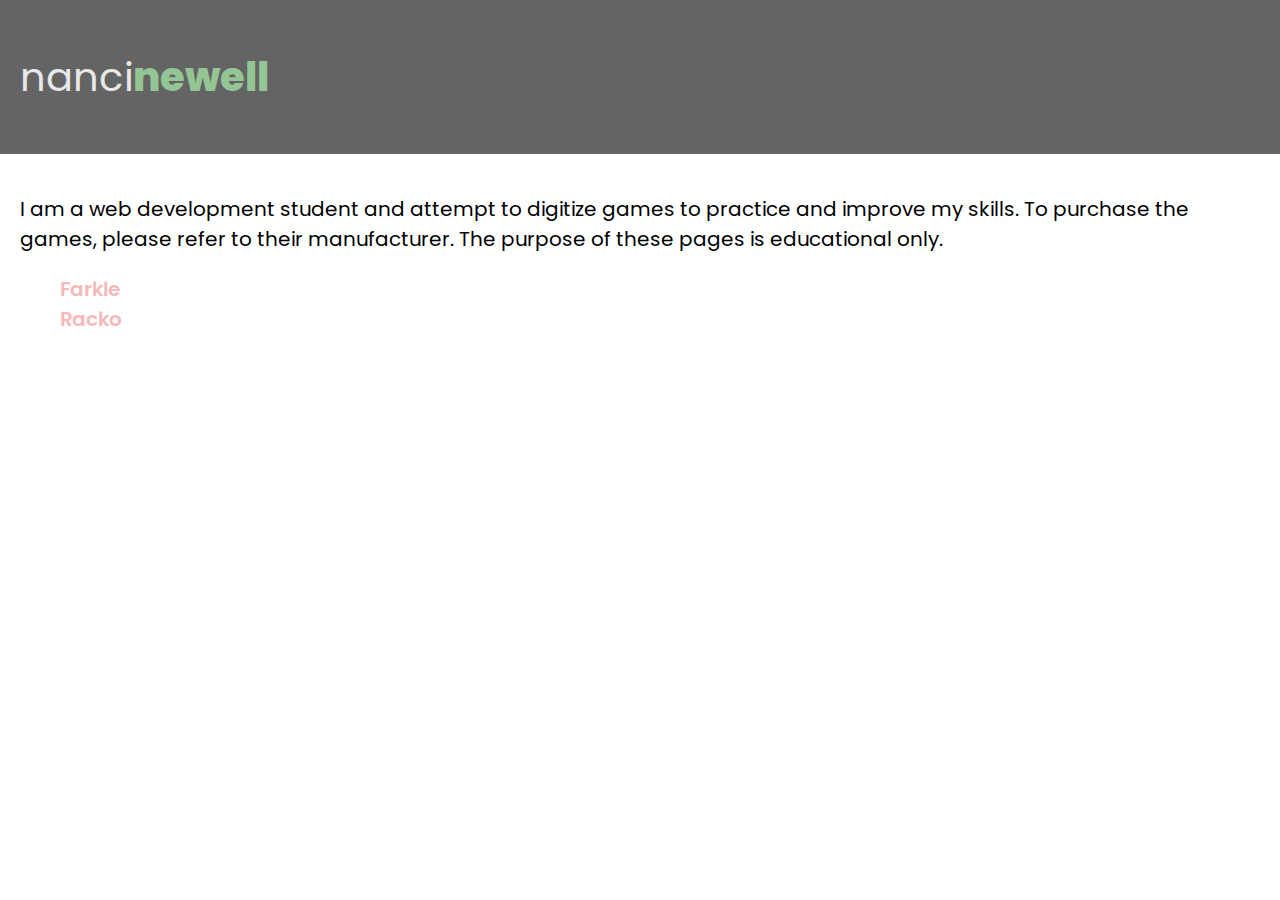
<file: index.html>
﻿<!DOCTYPE html>

<html>
<head>
    <meta charset="utf-8" />
    <title>Games</title>
    <link rel="stylesheet" media="screen" href="main.css">
    <meta name="viewport" content="width=device-width, initial-scale=1.0">
</head>
<body>
    <header>
        <h1 class="brand">nanci<span class="brand">newell</span></h1>
    </header>

    <main>
        
        <p>I am a web development student and attempt to digitize games to practice and improve my skills. 
        To purchase the games, please refer to their manufacturer. The purpose of these pages is educational only.</p>

        <ul>
            <li><a href="farkle/index.html">Farkle</a></li>
            <li><a href="racko/racko.html">Racko</a></li>
        </ul>
    </main>
   
</body>
</html>
</file>
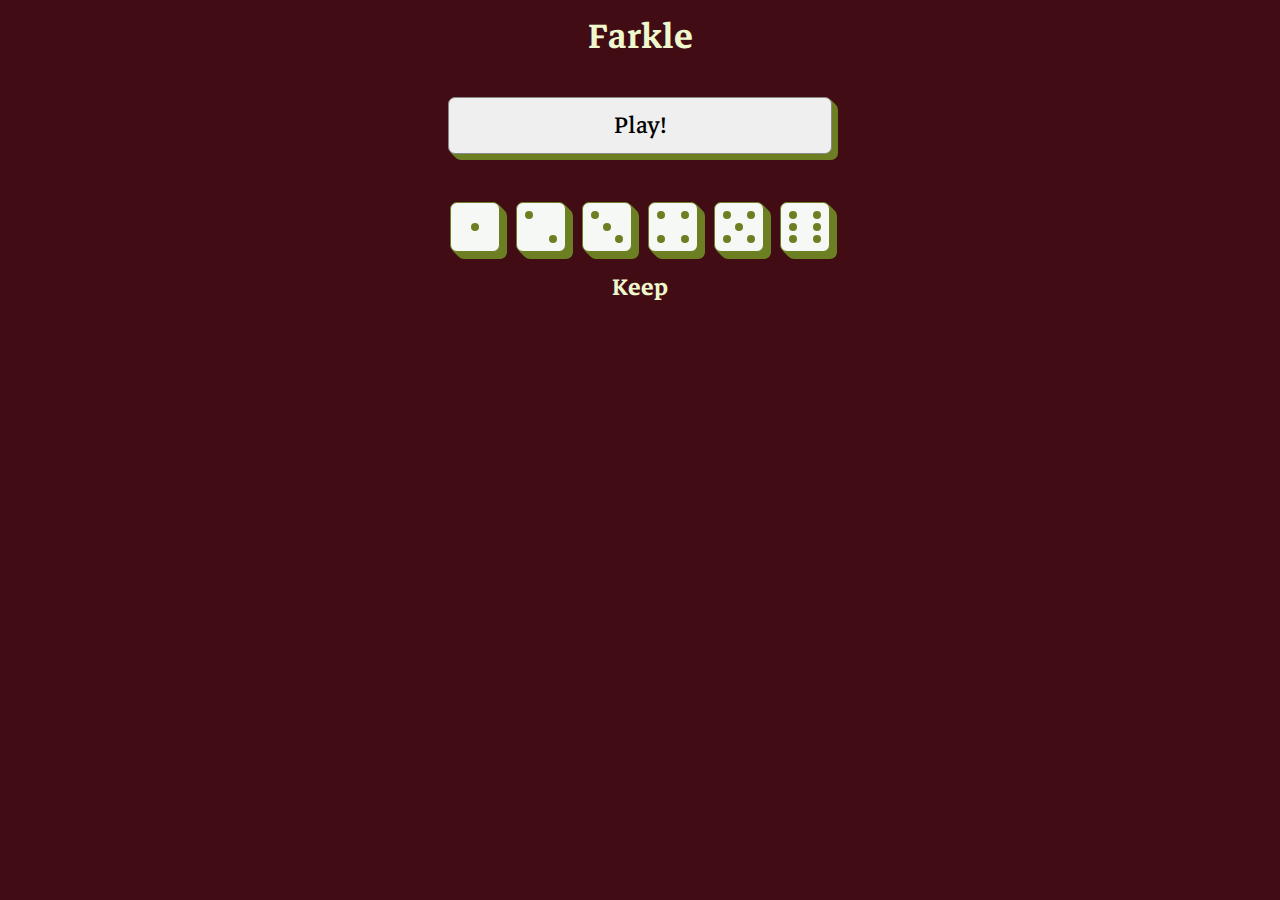
<file: farkle/index.html>
﻿<!DOCTYPE html>

<html>
<head>
    <meta charset="utf-8" />
    <title>Farkle</title>
    <link rel="stylesheet" media="screen" href="styles/main.css">
    <link rel="icon" href="favicon.ico" type="image/x-icon" />
</head>
<body>
    <header>
        <h1>Farkle</h1>
    </header>

    <main>
        <section id="play-area">
            <button id="play-button" onclick="play()">Play!</button>
            <button id="roll-button" class="hidden">Roll</button>
            <section id="roll-area">
                <div id="1"class="die render1 roll" name="1"></div>
                <div id="2"class="die render2 roll" name="2"></div>
                <div id="3"class="die render3 roll" name="3"></div>
                <div id="4"class="die render4 roll" name="4"></div>
                <div id="5"class="die render5 roll" name="5"></div>
                <div id="6"class="die render6 roll" name="6"></div>
            </section>
            <section id="keep-area">
                <h2>Keep</h2>
                <button id="keep-button" class="hidden">Save &amp; End Turn</button>
            </section>
        </section>
        <section id="score-turn"></section>
        <section id="score-total">
            <div id="player1"></div>
            <div id="player2"></div>
        </section>
        <div id="which-player"></div>
    </main>
    <script src="js/farkle.js"></script>
</body>
</html>
</file>
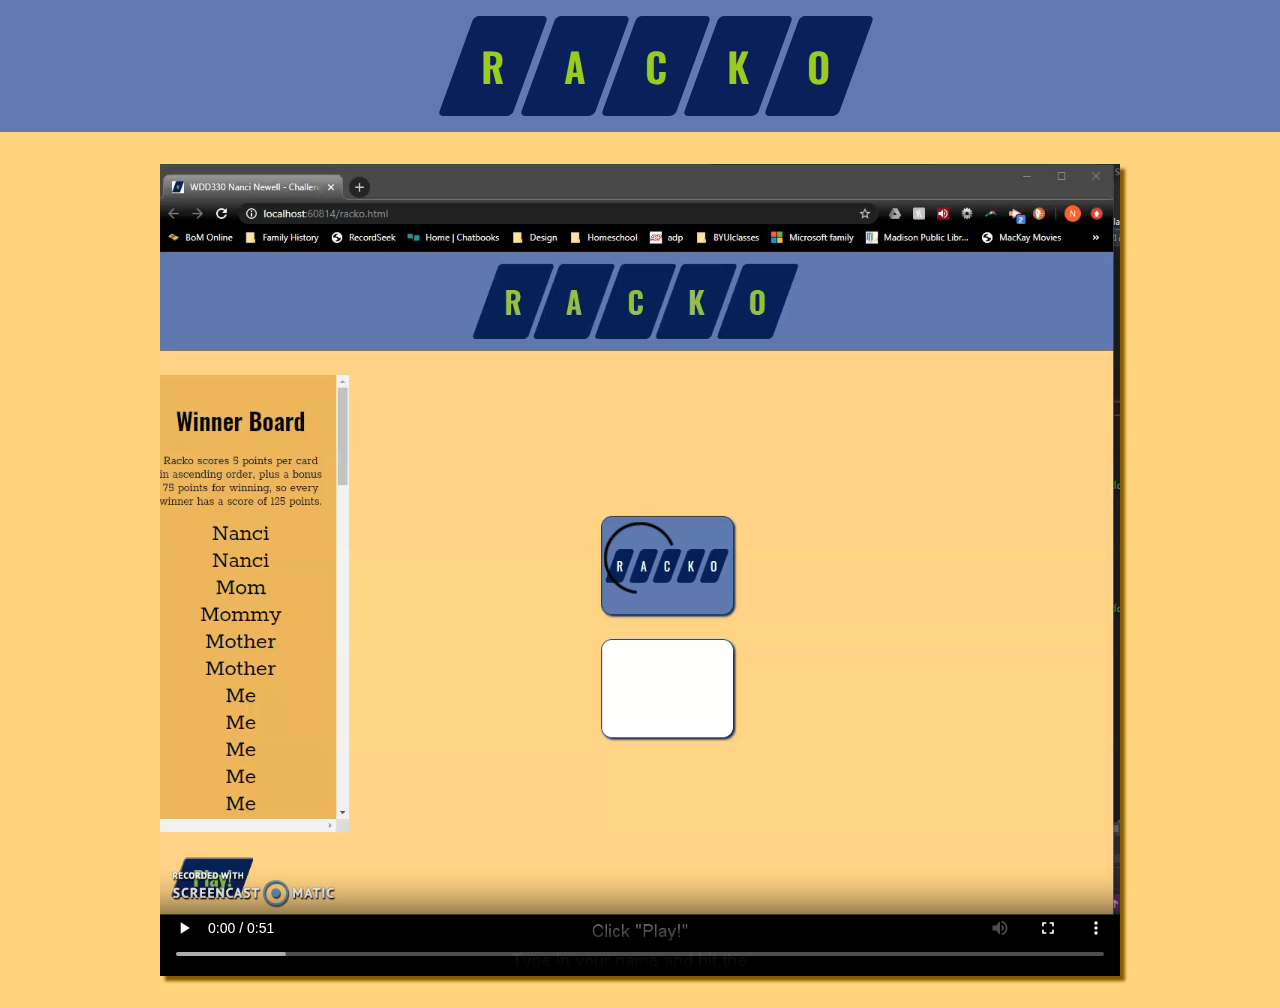
<file: racko/demo.html>
﻿<!doctype html>
<html>
<head>
    <meta charset="utf-8">
    <title>WDD330 Nanci Newell - Challenge 2: Racko</title>
    <link rel="stylesheet" media="screen" href="styles/racko-styles-s.css">
    <link rel="stylesheet" media="screen" href="styles/racko-styles-l.css">
    <link rel="icon" type="image/png" sizes="32x32" href="images/favicon.png">
    <link rel="icon" type="image/png" sizes="96x96" href="images/favicon-96x96.png">
</head>

<body>
    <header>
        <div class="logo-container">
            <div class="logo"><p>R</p></div>
            <div class="logo"><p>A</p></div>
            <div class="logo"><p>C</p></div>
            <div class="logo"><p>K</p></div>
            <div class="logo"><p>O</p></div>
        </div>
    </header>
    <main class="demo">
        <video src="images/racko_demonstration.mp4" controls></video>
    </main>

    <footer></footer>
    </script>
</body>
</html>
</file>
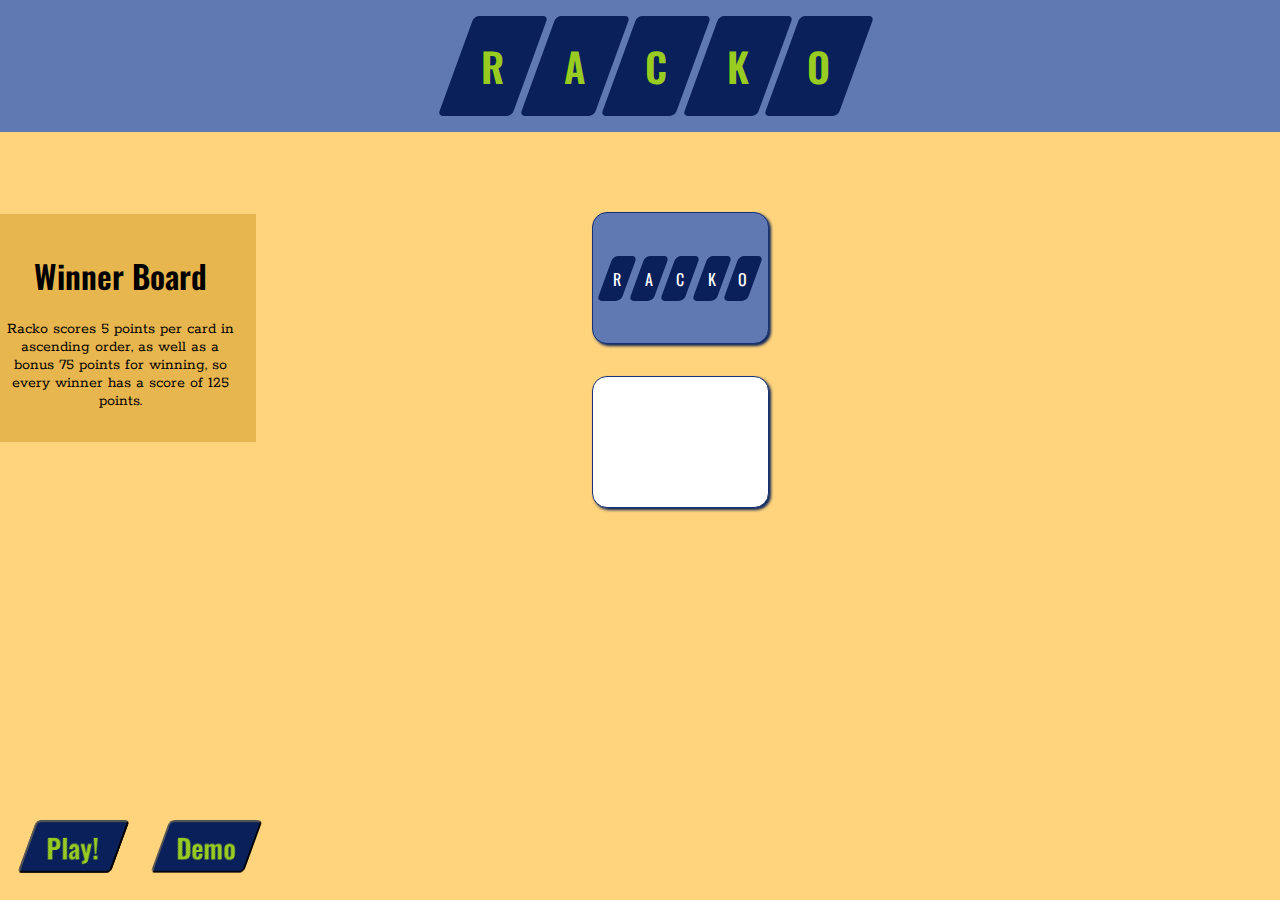
<file: racko/racko.html>
﻿<!doctype html>
<html>
<head>
    <meta charset="utf-8">
    <title>WDD330 Nanci Newell - Challenge 2: Racko</title>
    <link rel="stylesheet" media="screen" href="styles/racko-styles-s.css">
    <link rel="stylesheet" media="screen" href="styles/racko-styles-l.css">
    <link rel="icon" type="image/png" sizes="32x32" href="images/favicon.png">
    <link rel="icon" type="image/png" sizes="96x96" href="images/favicon-96x96.png">
    <meta name="viewport" content="width=device-width, initial-scale=1.0">
</head>

<body>
    <header>
        <div class="logo-container">
            <div class="logo"><p>R</p></div>
            <div class="logo"><p>A</p></div>
            <div class="logo"><p>C</p></div>
            <div class="logo"><p>K</p></div>
            <div class="logo"><p>O</p></div>
        </div>
    </header>
    <main>
        <div id="score-board-container">
            <div id="score-board">
                <h1>Winner Board</h1>
                <p>Racko scores 5 points per card in ascending order, as well as a bonus 75 points for winning, so every winner has a score of 125 points. </p>
            </div>
            <button id="play-button"><div class="button-text">Play!</div></button>
        </div>
        <div id="game-container" class="hide">
            <div id="computer-card-area"></div>
            <div id="piles">
                <div class="card-back" id="draw-pile">
                    <div class="logo-container-card">
                        <div class="logo-card"><p>R</p></div>
                        <div class="logo-card"><p>A</p></div>
                        <div class="logo-card"><p>C</p></div>
                        <div class="logo-card"><p>K</p></div>
                        <div class="logo-card"><p>O</p></div>
                    </div>
                </div>
                <div class="card-front" id="discard-pile"></div>
            </div>

            <div id="player-card-area"></div>
            <button id="quit-button"class="hide"><div class="button-text">Quit</div></button>
        </div>
        <a href="demo.html" target="_blank"><button id="demo-button"><div class="button-text">Demo</div></button></a>
    </main>

    <footer></footer>
    <script src="js/racko_localplay_stretch.js" type="module">
            
    </script>
</body>
</html >
</file>
<file: main.css>
﻿/* * * * * * * * * * * * * * * * * * * * * * * * * * * * * * * * * * * * 
                    FONTS/COLORS
* * * * * * * * * * * * * * * * * * * * * * * * * * * * * * * * * * * * 
    Light Gray:         1:#  2:#ffffff  3:#e8e8e8  4:#bbbbbb  5:#8e8d8d
    Gray:               1:#  2:#ededed  3:#bfbfbf  4:#949494  5:#656464
    Dark Gray:          1:#f2f2f2  2:#bcbbbe  3:#96939b  4:#797482  5:#5f586b
    Green:              1:#e4f0e4  2:#bfdcbf  3:#94c595  4:#67a867  5:#3f8b3f
    Red:                1:#fff3f3  2:#ffdddd  3:#f6b9b9  4:#d18080  5:#ae4f4f
*/
@import url('https://fonts.googleapis.com/css2?family=Poppins:wght@200;400;600;800&display=swap');
/* * * * * * * * * * * * * * * * * * * * * * * * * * * * * * * * * * * * 
                    GENERAL
* * * * * * * * * * * * * * * * * * * * * * * * * * * * * * * * * * * */
body {
    font-family: 'Poppins', sans-serif;
    margin: 0;
    font-size: 1.25em;
}

main{
    padding: 1em;
}

/* * * * * * * * * * * * * * * * * * * * * * * * * * * * * * * * * * * * 
                    HEADER
* * * * * * * * * * * * * * * * * * * * * * * * * * * * * * * * * * * */
span.brand {
    font-weight: 800;
    color: #94c595;
}

h1.brand {
    font-weight: 400;
    color: #e8e8e8;
}

header {
    background-color: #656464;
    margin: 0;
    padding: 1em;
}

/* * * * * * * * * * * * * * * * * * * * * * * * * * * * * * * * * * * * 
                    LIST/LINKS
* * * * * * * * * * * * * * * * * * * * * * * * * * * * * * * * * * * */
ul, li{
    list-style: none;
}

a {
    text-decoration: none;
    color: #f6b9b9;
    font-weight: 600;
    transition: .3s;
}

a:hover {
    color: #ae4f4f;
}
</file>
<file: farkle/styles/main.css>
﻿/* * * * * * * * * * * * * * * * * * * * * * * * * * * * * * * * * * * * 
                    FONTS/COLORS
* * * * * * * * * * * * * * * * * * * * * * * * * * * * * * * * * * * * 
    Light Goldenrod Yellow: 1:#fdfefb  2:#f7fbe9  3:#eff7cf  4:#d8e5a4  5:#afc16b  6:#8ca042  7:#6c8023  8: #4a5b0b
    Turquoise Green:        1:#f5f8f5  2:#dbead9  3:#bad9b5  4:#90bf88  5:#63a059
    Olive Green:            1:#f8f3ca  2:#cdc68d  3:#aba361  4:#817a40  5:#706823
    Wine:                   1:#b87070  2:#904b4b  3:#732c2c  4:#581616  5:#380505
    Dark Sienna:            1:#783640  2:#5f1e28  3:#420c14  4:#270107  5:#110003
*/
@import url('https://fonts.googleapis.com/css2?family=Markazi+Text:wght@200;400;500;600;700&display=swap');
/* * * * * * * * * * * * * * * * * * * * * * * * * * * * * * * * * * * * 
                    GENERAL
* * * * * * * * * * * * * * * * * * * * * * * * * * * * * * * * * * * */
body {
    background-color: #420c14;
    font-family: 'Markazi Text', serif;
    color: white;
}

button, input {
    padding: .25em;
    width: 12em;
    margin: 1em auto;
    border: 1px solid #888888;
    border-radius: 7px;
    box-shadow: 6px 6px #6c8023,5px 5px #6c8023, 4px 4px #6c8023, 3px 3px #6c8023, 2px 2px #6c8023, 1px 1px #6c8023;
    font-family: 'Markazi Text', serif;
    font-size: 2em;
}

h1, h2, h3, h4, h5, h6 {
    color: #eff7cf;
    text-align: center;
    font-weight: 600;
    margin: 0;
}

h1 {
    font-size: 3em;
}

h2 {
    font-size: 2em;
}

.hidden {
    display: none;
}

/* * * * * * * * * * * * * * * * * * * * * * * * * * * * * * * * * * * * 
                    LAYOUT
* * * * * * * * * * * * * * * * * * * * * * * * * * * * * * * * * * * */
main {
    display: flex;
    flex-direction: column;
    align-items: center;
}

#play-area{
    display: flex;
    flex-direction: column;
    align-items: center;
}

#roll-area {
    display: grid;
    grid-template-areas: 'die1 die2 die3 die4 die5 die6';
    grid-gap: 1em;
    max-width: 25em;
    margin-top: 1em;
}


#die1 {
    grid-area: die1;
}

#die2 {
    grid-area: die2;
}

#die3 {
    grid-area: die3;
}

#die4 {
    grid-area: die4;
}

#die5 {
    grid-area: die5;
}

#die6 {
    grid-area: die6;
}

#keep-area {
    max-width: 25em;
    margin-top: 1em;
    height: 15em;
}

#keep-area h2 {
    grid-area: keep;
    text-align: center;
    margin-bottom: 3em;
}

/* * * * * * * * * * * * * * * * * * * * * * * * * * * * * * * * * * * * 
                    DICE
* * * * * * * * * * * * * * * * * * * * * * * * * * * * * * * * * * * */
.kept, .saved{
    transform: translateY(125px);
    transition: .7s linear;
}
.rolled {
    transition: 1s;
}

.die {
    border: 1px solid #6c8023;
    border-radius: 7px;
    background-color: #f5f8f5;
    height: 3em;
    width: 3em;
    box-shadow: 7px 7px #6c8023, 6px 6px #6c8023, 5px 5px #6c8023, 4px 4px #6c8023, 3px 3px #6c8023, 2px 2px #6c8023, 1px 1px #6c8023;
    display: flex;
    justify-content: center;
    align-items: center;
    
}

.rolled:hover, button:hover {
    box-shadow: 7px 7px #d8e5a4, 6px 6px #d8e5a4, 5px 5px #d8e5a4, 4px 4px #d8e5a4, 3px 3px #d8e5a4, 2px 2px #d8e5a4, 1px 1px #d8e5a4;
    transition: box-shadow .25s;
}

.render1:after, .render2::after, .render3::after, .render4::after, .render5::after, .render6::after {
    content: " ";
    height: 8px;
    width: 8px;
    border-radius: 50%;
    text-align: center;
}
.render1:after {
    background-color: #6c8023;
}

.render2::after {
    box-shadow: 12px 12px #6c8023, -12px -12px #6c8023;
}

.render3::after {
    box-shadow: 12px 12px #6c8023, -12px -12px #6c8023;
    background-color: #6c8023;
}

.render4::after {
    box-shadow: 12px 12px #6c8023, -12px -12px #6c8023, -12px 12px #6c8023, 12px -12px #6c8023;
}

.render5::after {
    box-shadow: 12px 12px #6c8023, -12px -12px #6c8023, -12px 12px #6c8023, 12px -12px #6c8023;
    background-color: #6c8023;
}

.render6::after {
    box-shadow: 12px 12px #6c8023, -12px -12px #6c8023, -12px 12px #6c8023, 12px -12px #6c8023, -12px 0px #6c8023, 12px 0px #6c8023;
}

/* * * * * * * * * * * * * * * * * * * * * * * * * * * * * * * * * * * * 
                    COVER
* * * * * * * * * * * * * * * * * * * * * * * * * * * * * * * * * * * */

div.cover {
    position: absolute;
    top: 0;
    left: 0;
    width: 100vw;
    height: 100vh;
    background-color: #420c14;
    display: flex;
    flex-direction: column;
    justify-content: center;
}

.farkle-cover {
    position: absolute;
    top: -25px;
    left: 0;
    width: 100vw;
    height: 100vh;
    display: flex;
    flex-direction: column;
    justify-content: center;
}

h1.farkle-cover {
    animation: spin 1.5s ease-in;
}

h1.win-cover {
    letter-spacing: 3px;
    animation: spin 2s ease-in;
}
/* * * * * * * * * * * * * * * * * * * * * * * * * * * * * * * * * * * * 
                    DISPLAY SCORE/TURN
* * * * * * * * * * * * * * * * * * * * * * * * * * * * * * * * * * * */
#score-turn {
    font-size: 2em;
    color: #eff7cf;
}

#score-total {
    text-align: center;
    display: grid;
    grid-template-columns: 1fr 1fr;
    grid-gap: 5em;
    font-weight: 200;
    font-size: 1.5em;
}

.display-score {
    color: #aba361;
    /*animation: floating-text 1s ease-in;*/
    transform: translateY(-20px);
    opacity: 0;
    transition: 1s;
}

#which-player{
    margin-top: 1em;
    font-size: 3em;
}
/* * * * * * * * * * * * * * * * * * * * * * * * * * * * * * * * * * * * 
                    ANIMATIONS
* * * * * * * * * * * * * * * * * * * * * * * * * * * * * * * * * * * */
@keyframes floating-text {
    to{
        transform: translateY(-20px);
        opacity: 0;
    }
}

@keyframes spin{
    0% {
        transform: scale(0) rotate(0deg);
    }

    100% {
        transform: scale(1) rotate(720deg);
    }
}
</file>
<file: racko/styles/racko-styles-s.css>
﻿@import url('https://fonts.googleapis.com/css2?family=Oswald:wght@300;400;600&family=Rokkitt:wght@300;400;600&display=swap');
/* COLORS
    very light green: #ecfbc8       light green: #dcf69d        green: #ccf176
    dark green: #aed74d             very dark green: #92c027
    very light blue: #6179b3        light blue: #3f5a9c         blue: #254492
    dark blue: #163174              very dark blue: #09205a
    very light orange: #ffd47c      light orange: #e8b64e       orange: #d99d23
    dark orange: #ac7911            very dark orange: #855a00
*/

/* * * * * * * * * * * * * * * * * * * * * *LOGO* * * * * * * * * * * * * * * * * * * * * */
.logo-container{
    min-width: 300px;
    width: 400px;
    display: grid;
    grid-template-columns: repeat(5, 1fr);
    grid-gap: .5em;
    height: 100px;
    
}
.logo {
    margin: 0;
    background-color: #09205a;
    color: #98cc21;
    font-family: 'Oswald', sans-serif;
    transform: skew(-20deg);
    display: flex;
    align-items: center;
    justify-content: center;
    border-radius: 5px;
    height: 100px;
}

.logo-card {
    margin: 0;
    background-color: #09205a;
    color: #98cc21;
    font-family: 'Oswald', sans-serif;
    transform: skew(-20deg);
    display: flex;
    align-items: center;
    justify-content: center;
    border-radius: 5px;
    height: 45px;
}

.logo p {
    transform: skew(20deg);
    font-weight: 600;
    font-size: 2.5em;
}

.logo-card p {
    transform: skew(20deg);
    font-weight: 400;
    font-size: 1em;
    color: #fff;
}
.logo-container-card {
    width: 150px;
    height: 45px;
    display: grid;
    grid-template-columns: repeat(5, 1fr);
    grid-gap: .5em;
}
/* * * * * * * * * * * * * * * * * * * * * *TYPOGRAPHY* * * * * * * * * * * * * * * * * * * * * */
body {
    font-family: 'Rokkitt', serif;
}
h1, h2, h3, h4,  h5,  h6, .button, button {
    font-family: 'Oswald', sans-serif;
    font-weight: 600;
}

a {
    color: #e8b64e;
    transition: 0.3s;
}
a:visited {
    color: #d99d23;
}
a:hover, a:active {
    color: #ffd47c;
}

span {
    color: #855a00;
    font-weight: 600;
}

h2.name-header {
    text-align: center;
    color: #09205a;
    border-bottom: 2px solid #09205a;
    transition: .3s;
}
h2.active-player {
    transform: scale(1.25);
    color: #92c027;
}
/* * * * * * * * * * * * * * * * * * * * * *CARD FRONT/BACK* * * * * * * * * * * * * * * * * * * * * */
.card-front, .card-back {
    width: 175px;
    height: 130px;
    border-radius: 15px;
    box-shadow: 2px 2px 3px #09205a;
    border: 1px solid #163174;
}
.card-front{
    background-color: #fff;
}
.card-back {
    background-color: #6179b3;
    display: flex;
    justify-content: center;
    align-items: center;
}

.card-front > div {
    position: relative;
    top: -20px;
}

.card-header {
    background-color: #163174;
    border-top-left-radius: 15px;
    border-top-right-radius: 15px;
    color: #855a00;
}
.prime {
    background-color: #aed74d;
}
.card-header div {
    width: 1.75em;
    border-radius: 5px;
    background-color: #fff;
    position: relative;
    left: 23%;
    text-align: center;
    font-family: 'Oswald', sans-serif;
    font-weight: 600;
    transform: skew(-20deg);
}

.card-header p {
    transform: skew(20deg);
}

.card-number {
    width: 100%;
    text-align: center;
    font-size: 2em;
    /*padding: .5em 0;*/
    margin: 0;
    font-family: 'Oswald', sans-serif;
    font-weight: 600;
    color: #855a00;
    position: relative;
    top: -.5em;
}

.card-flavor {
    width: calc(100%-1em);
    height: 50px;
    margin: 0;
    padding: 0 .5em;
    text-align: center;
    line-height: 1em;
    font-size: .75em;
    position: relative;
    top: -1em;
    overflow: hidden;
    transition: .3s;
}
.card-flavor:hover{
    overflow: visible; 
    transform: scale(1.25);
    background-color: #fff;
    border:2px solid #ccf176;
    border-radius: 5px;
    white-space: normal;
    height:auto;
    z-index: 2;
}

#draw-pile .card-front{
    z-index: 2;
    position: absolute;
    top: 164px;

}
/* * * * * * * * * * * * * * * * * * * * * * HEADER / BODY* * * * * * * * * * * * * * * * * * * * * */
body {
    margin: 0;
    background-color: #ffd47c;
}
header {
    margin: 0;
    width: 100vw;
    padding: 1em;
    background-color: #6179b3;
    display: flex;
    justify-content: center;
}
/* * * * * * * * * * * * * * * * * * * * * * BUTTONS * * * * * * * * * * * * * * * * * * * * * */
button {
    border-radius: 5px;
    transform: skew(-20deg);
    padding: 1em;
    height: 4em;
    width: 7em;
    background-color: #09205a;
    display: flex;
    align-items: center;
    justify-content: center;
    margin: 0 0 2em 2em;
    position: fixed;
    bottom: 0;
    left: 0;
    color: white;
    transition: .3s;
}
    button:hover {
        box-shadow: 0 0 8px 5px #ffeeca;

    }

.button-text {
    transform: skew(20deg);
    font-size: 2em;
    color: #98cc21;
    margin: 1em;
}

#play-button{
    z-index: 2;
}
#demo-button{
    left: 10em;
}
/* * * * * * * * * * * * * * * * * * * * * * SCORE BOARD * * * * * * * * * * * * * * * * * * * * * */
#score-board {
    max-height: 65vh;
    width: 75vw;
    margin: 2em 1em;
    background-color: #e8b64e;
    padding: 1em;
    text-align: center;
    overflow: scroll;
}

#score-board-container {
    display: flex;
    flex-direction: column;
    justify-content: center;
    align-items: center;
}

.score-board-item {
    font-size: 2em;
    margin: 0;
}
/* * * * * * * * * * * * * * * * * * * * * * GAME AREA * * * * * * * * * * * * * * * * * * * * * */
.drag-over {
    box-shadow: 0 0 10px 10px #fff, 0 0 20px 30px #92c027;
    
}

.name-header {
    text-align: center;
}

#piles {
    min-width: 400px;
    width: 100vw;
    display: flex;
    justify-content: center;
    align-items: center;
    margin: 2em 0;
}
#draw-pile{
    margin-right: 1em;
}
#discard-pile{
    margin-left: 1em;
}

#computer-card-area, #computer-card-area>* {
    display: none;
}
/* * * * * * * * * * * * * * * * * * * * * * CARD POSITIONS * * * * * * * * * * * * * * * * * * * * * */


#player-card-area .card-container .card-front:nth-child(1) {
    position: absolute;
    top: 405px;
    left: 100px;
}

#player-card-area .card-container .card-front:nth-child(2){
    position: absolute;    
    top: 430px;
    left: 90px;
}

#player-card-area .card-container .card-front:nth-child(3) {
    position: absolute;
    top: 455px;
    left: 80px;
}

#player-card-area .card-container .card-front:nth-child(4) {
    position: absolute;
    top: 480px;
    left: 70px;
}

#player-card-area .card-container .card-front:nth-child(5) {
    position: absolute;
    top: 505px;
    left: 60px;
}

#player-card-area .card-container .card-front:nth-child(6) {
    position: absolute;
    top: 530px;
    left: 50px;
}

#player-card-area .card-container .card-front:nth-child(7) {
    position: absolute;
    top: 555px;
    left: 40px;
}

#player-card-area .card-container .card-front:nth-child(8) {
    position: absolute;
    top: 580px;
    left: 30px;
}

#player-card-area .card-container .card-front:nth-child(9) {
    position: absolute;
    top: 605px;
    left: 20px;
}

#player-card-area .card-container .card-front:nth-child(10) {
    position: absolute;
    top: 630px;
    left: 10px;
}
/* * * * * * * * * * * * * * * * * * * * * * COVER * * * * * * * * * * * * * * * * * * * * * */

#cover {
    height: 100vh;
    width: 100vw;
    position: fixed;
    top: 0;
    left: 0;
    display: flex;
    flex-direction: column;
    align-items: center;
    justify-content: center;
    font-size: 3em;
    text-align: center;
    background-color: #ecfbc8;

}

#cover input {
    padding: .5em;
    font-family: 'Rokkitt', serif;
    min-width: 200px;
    max-width: 400px;
    font-size: .75em;
    border-radius: 5px;
    text-align: center;
}
/* * * * * * * * * * * * * * * * * * * * * * WINNER * * * * * * * * * * * * * * * * * * * * * */
.winner {
    width: 100vw;
    height: 100vh;
    background-color: #000;
    color: white;
    position: absolute;
    z-index: 15;
    text-align: center;
    font-size: 7em;
    font-weight: 600;
    transition: .3s;
    text-shadow: 5px 5px #ac7911;
    transform-origin: top center;
    animation: win-color 3s linear infinite, win-roll .65s ease-out;
}

.pyrotechnics {
    position: absolute;
    width: 5px;
    height: 5px;
    border-radius: 50%;
    z-index: 50;
    animation: 1s fireworks ease-out infinite backwards, 1s gravity ease-in infinite backwards, 5s position linear infinite backwards;
    box-shadow: -111px 53px white, 
		-175px -57px #ecfbc8,
		173px -232px #dcf69d,
		-62px -189px #ccf176,
		-103px -196px #aed74d,
		157px -70px #92c027,
		-152px -145px #6179b3,
		-192px -130px #3f5a9c,
		-103px -173px #254492,
		116px 92px #163174,
		132px -87px #09205a,
		-105px -152px #ffd47c,
		0px -257px #e8b64e,
		159px -164px #d99d23,
		131px 85px #ac7911,
		67px -151px #855a00,
		84px -111px #def7a4,
		-191px -245px #cef07e,
		22px -123px #bfcbea,
		-140px -129px #8da0d1,
		-172px -215px #ffeeca,
		5px -68px #ffe0a2,
		-147px -70px #c7bde7,
		-17px -118px #9b8bcd,
		0px -87px #735faf,
		202px -55px #574198,
		50px -210px #fff6ca,
		106px -87px #ffefa2,
		-191px -116px #ffe97c,
		-175px -287px #bbc8e6,
		92px -52px #899ccb,
		175px -144px #5d73ab,
		-16px -244px #dab8e6,
		10px -71px #b882c9,
		164px -54px #9555a9,
		-73px 97px #7c3792,
		131px -189px #cabce7,
		156px -62px #9f8acd,
		-181px -80px #775eae;
}
    
@keyframes win-color{
     0%{color: #ecfbc8; }
    10%{color: #dcf69d; }
    20%{color: #ccf176; }
    30%{color: #aed74d; }
    40%{color: #92c027; }
    50%{color: #09205a; }
    60%{color: #163174; }
    70%{color: #254492; }
    80%{color: #3f5a9c; }
    90%{color: #6179b3; }
   100%{color: #ecfbc8; }
}

@keyframes win-roll{
     0%{transform: rotate(0deg) scale(0,0) }
   100%{transform: rotate(720deg) scale(1,1) }
}

@keyframes fireworks{
    from {box-shadow: 0 0 white, 0 0 white, 0 0 white, 
            0 0 white, 0 0 white, 0 0 white, 0 0 white, 
            0 0 white, 0 0 white, 0 0 white, 0 0 white, 
            0 0 white, 0 0 white, 0 0 white, 0 0 white, 
            0 0 white, 0 0 white, 0 0 white, 0 0 white, 
            0 0 white, 0 0 white, 0 0 white, 0 0 white, 
            0 0 white, 0 0 white, 0 0 white, 0 0 white, 
            0 0 white, 0 0 white, 0 0 white, 0 0 white, 
            0 0 white, 0 0 white, 0 0 white, 0 0 white, 
            0 0 white, 0 0 white, 0 0 white, 0 0 white, 
            0 0 white, 0 0 white, 0 0 white, 0 0 white, 
            0 0 white, 0 0 white, 0 0 white, 0 0 white, 
            0 0 white, 0 0 white, 0 0 white, 0 0 white;}}

@keyframes gravity {
    to {transform: translateY(200px);
        opacity: 0;}
}

@keyframes position {
    0%, 19.9% {
        margin-top: 10%;
        margin-left: 40%;
    }

    20%, 39.9% {
        margin-top: 40%;
        margin-left: 30%;
    }

    40%, 59.9% {
        margin-top: 20%;
        margin-left: 70%;
    }

    60%, 79.9% {
        margin-top: 25%;
        margin-left: 20%;
    }

    80%, 99.9% {
        margin-top: 30%;
        margin-left: 60%;
    }
}
/* * * * * * * * * * * * * * * * * * * * * * MISC * * * * * * * * * * * * * * * * * * * * * */
@media only screen and (max-width: 1079px) {
    #score-board-container.hide, #game-container.hide {
        display: none;
    }
}
main.demo{
    display: flex;
    justify-content: center;
    padding: 2em;
}
video {
    max-width: 1080px;
    width: 75vw;
    box-shadow: 5px 5px 3px #855a00;
}
</file>
<file: racko/styles/racko-styles-l.css>
﻿@media only screen and (min-width: 1080px) {
    #computer-card-area, #computer-card-area > * {
        display: block;
    }
    
    main {
        max-width: 100vw;
        display: grid;
        grid-gap: 40px;
        grid-template-columns: repeat(4, 240px);
        grid-template-areas: 'score game game game';
    }

    #score-board-container {
        display: flex;
        justify-content: center;
        grid-area: score;
    }

    #score-board {
        max-width: 240px;
        margin-left: 1em;
    }

    #game-container {
        grid-area: game;
    }

    #score-board {
        width: 100%;
        margin: 2em 0;
    }

    #score-board .button-container {
        /*display: none;*/
    }

    #piles{
        width: 100%;
        flex-direction: column;
    }

    #draw-pile, #discard-pile{
        margin: 1em;
    }

    #game-container {
        display: grid;
        grid-gap: 1em;
        grid-template-columns: 1fr 1fr 1fr;
        grid-template-areas: 'player piles computer';
    }

    #player-card-area {
        grid-area: player;
        height: 100%;
        width: 100%;
    }

    #computer-card-area {
        grid-area: computer;
        height: 100%;
        width: 100%;
    }

    #piles {
        grid-area: piles;
        height: 100%;
        width: 100%;
        min-width: 100%;
    }



    /* * * * * * * * * * * * * * * * * * * * * * CARD POSITIONS * * * * * * * * * * * * * * * * * * * * * */
    /*DRAW TOP CARD*/
    #draw-pile .card-front {
        top: 210px;
    }
        /*PLAYER CARDS*/
        #player-card-area .card-container .card-front:nth-child(1) {
        position: absolute;
        top: 225px;
        left: 330px;
    }

    #player-card-area .card-container .card-front:nth-child(2) {
        position: absolute;
        top: 250px;
        left: 325px;
    }

    #player-card-area .card-container .card-front:nth-child(3) {
        position: absolute;
        top: 275px;
        left: 320px;
    }

    #player-card-area .card-container .card-front:nth-child(4) {
        position: absolute;
        top: 300px;
        left: 315px;
    }

    #player-card-area .card-container .card-front:nth-child(5) {
        position: absolute;
        top: 325px;
        left: 310px;
    }

    #player-card-area .card-container .card-front:nth-child(6) {
        position: absolute;
        top: 350px;
        left: 305px;
    }

    #player-card-area .card-container .card-front:nth-child(7) {
        position: absolute;
        top: 375px;
        left: 300px;
    }

    #player-card-area .card-container .card-front:nth-child(8) {
        position: absolute;
        top: 400px;
        left: 295px;
    }

    #player-card-area .card-container .card-front:nth-child(9) {
        position: absolute;
        top: 425px;
        left: 290px;
    }

    #player-card-area .card-container .card-front:nth-child(10) {
        position: absolute;
        top: 450px;
        left: 285px;
    }


    /*COMPUTER CARDS*/

    #computer-card-area .card-container .card-back:nth-child(1) {
        position: absolute;
        top: 225px;
        left: 880px;
    }

    #computer-card-area .card-container .card-back:nth-child(2) {
        position: absolute;
        top: 250px;
        left: 875px;
    }

    #computer-card-area .card-container .card-back:nth-child(3) {
        position: absolute;
        top: 275px;
        left: 870px;
    }

    #computer-card-area .card-container .card-back:nth-child(4) {
        position: absolute;
        top: 300px;
        left: 865px;
    }

    #computer-card-area .card-container .card-back:nth-child(5) {
        position: absolute;
        top: 325px;
        left: 860px;
    }

    #computer-card-area .card-container .card-back:nth-child(6) {
        position: absolute;
        top: 350px;
        left: 855px;
    }

    #computer-card-area .card-container .card-back:nth-child(7) {
        position: absolute;
        top: 375px;
        left: 850px;
    }

    #computer-card-area .card-container .card-back:nth-child(8) {
        position: absolute;
        top: 400px;
        left: 845px;
    }

    #computer-card-area .card-container .card-back:nth-child(9) {
        position: absolute;
        top: 425px;
        left: 840px;
    }

    #computer-card-area .card-container .card-back:nth-child(10) {
        position: absolute;
        top: 450px;
        left: 835px;
    }
    /*DO NOT DELETE THIS ONE!*/
}
</file>
